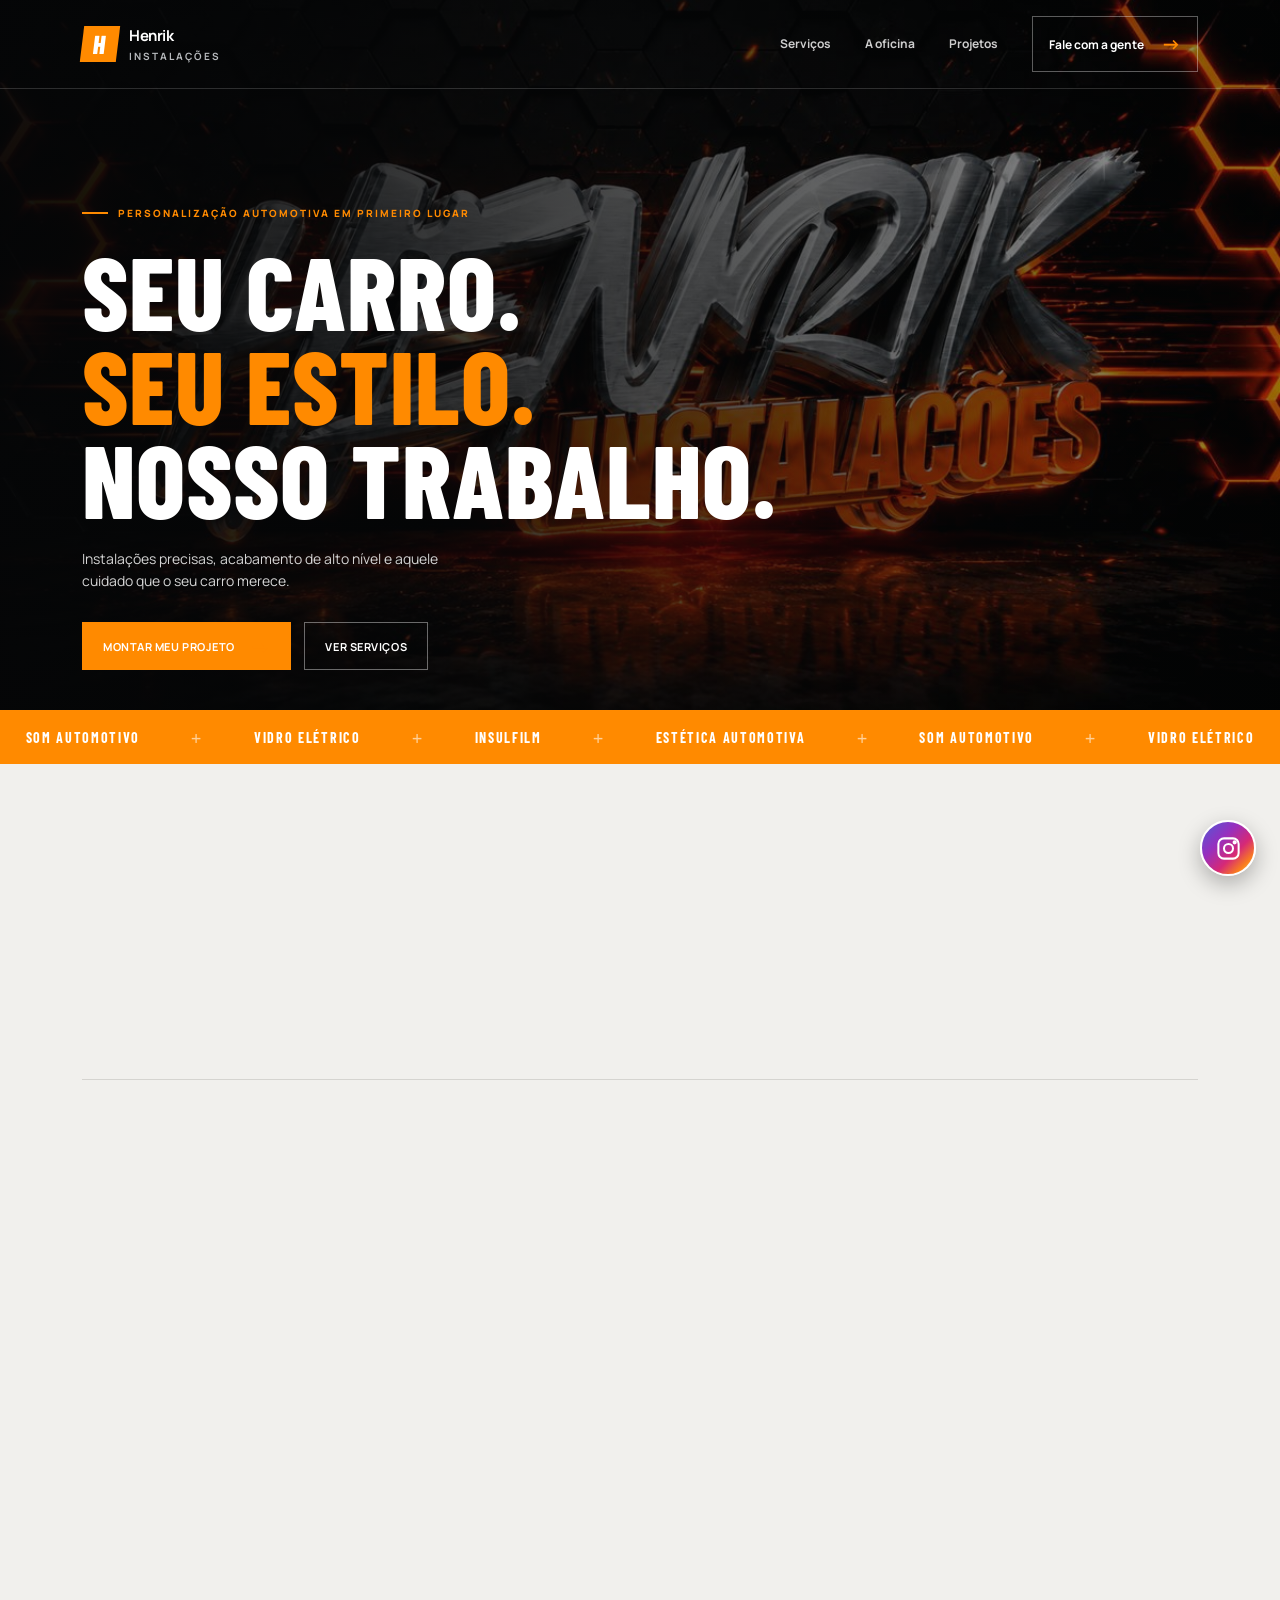
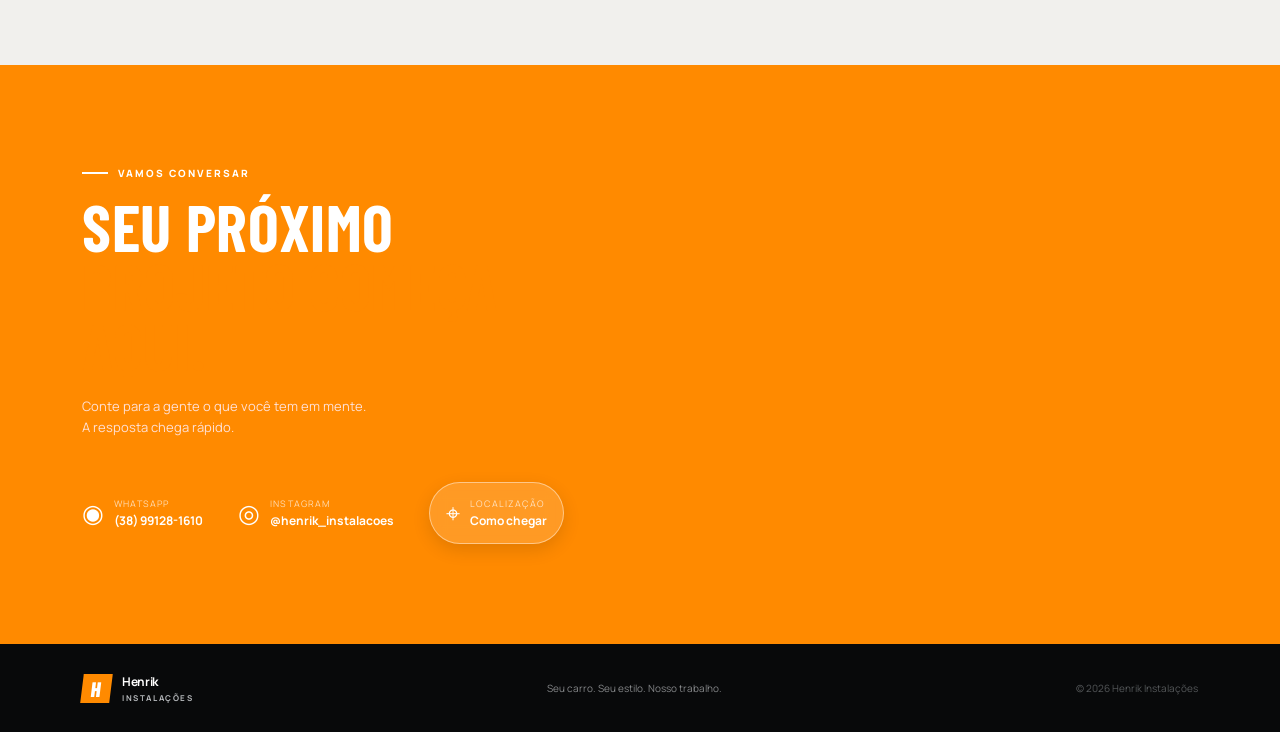
<file: index.html>
<!doctype html>
<html lang="pt-BR">
<head>
	<meta charset="UTF-8">
	<meta name="viewport" content="width=device-width, initial-scale=1.0">
	<meta name="description" content="Henrik Instala&ccedil;&otilde;es: som automotivo, vidro el&eacute;trico, insulfilm e est&eacute;tica automotiva.">
	<title>Henrik Instala&ccedil;&otilde;es | Seu carro, do seu jeito</title>
	<link rel="preconnect" href="https://fonts.googleapis.com">
	<link rel="preconnect" href="https://fonts.gstatic.com" crossorigin>
	<link href="https://fonts.googleapis.com/css2?family=Barlow+Condensed:wght@500;600;700;800&family=Manrope:wght@400;500;600;700;800&display=swap" rel="stylesheet">
	<link rel="preload" as="image" href="pc.jpg">
	<meta name="google-site-verification" content="ImUjUduH8LUoPvCzPSlhlmtv-sueE6uZ35hxQl8vcv8" />
	<link rel="stylesheet" href="style.css">
</head>
<body>
	<!-- Cabecalho e menu principal -->
	<header class="site-header" id="inicio">
		<div class="container nav-wrap">
			<a class="brand" href="#inicio" aria-label="Henrik Instala&ccedil;&otilde;es - p&aacute;gina inicial">
				<span class="brand-mark">H</span>
				<span class="brand-name">Henrik <strong>Instala&ccedil;&otilde;es</strong></span>
			</a>
			<button class="menu-toggle" type="button" aria-label="Abrir menu" aria-expanded="false">
				<span></span>
				<span></span>
				<span></span>
			</button>
			<nav class="main-nav" aria-label="Navega&ccedil;&atilde;o principal">
				<a href="#servicos">Servi&ccedil;os</a>
				<a href="#sobre">A oficina</a>
				<a href="#projetos">Projetos</a>
				<a href="#contato" class="nav-cta">Fale com a gente <span>&rarr;</span></a>
			</nav>
		</div>
	</header>

	<main>
		<!-- Banner principal -->
		<section class="hero">
			<div class="hero-image" aria-hidden="true"></div>
			<div class="hero-overlay"></div>
			<div class="container hero-content">
				<p class="eyebrow"><span></span> Personaliza&ccedil;&atilde;o automotiva em primeiro lugar</p>
				<h1>Seu carro.<br><em>Seu estilo.</em><br>Nosso trabalho.</h1>
				<p class="hero-text">Instala&ccedil;&otilde;es precisas, acabamento de alto n&iacute;vel e aquele cuidado que o seu carro merece.</p>
				<div class="hero-actions">
					<a class="button button-primary" href="#contato">Montar meu projeto <span>&rarr;</span></a>
					<a class="button button-ghost" href="#servicos">Ver servi&ccedil;os</a>
				</div>
			</div>
		</section>

		<!-- Faixa com as especialidades -->
		<section class="ticker" aria-label="Especialidades">
			<div class="ticker-track">
				<span>som automotivo</span>
				<b>+</b>
				<span>vidro el&eacute;trico</span>
				<b>+</b>
				<span>insulfilm</span>
				<b>+</b>
				<span>est&eacute;tica automotiva</span>
				<b>+</b>
				<span>som automotivo</span>
				<b>+</b>
				<span>vidro el&eacute;trico</span>
			</div>
		</section>

		<!-- Lista de servicos -->
		<section class="section services-section" id="servicos">
			<div class="container">
				<div class="section-heading split-heading">
					<div>
						<p class="eyebrow dark"><span></span> O que fazemos</p>
						<h2>Mais que acess&oacute;rios.<br><em>Experi&ecirc;ncias.</em></h2>
					</div>
					<p class="section-intro">Tudo para deixar seu carro mais completo, protegido e com a sua identidade. Do projeto &agrave; instala&ccedil;&atilde;o, tudo feito na nossa oficina.</p>
				</div>
				<div class="services-grid">
					<article class="service-card">
						<div class="service-number">01</div>
						<div class="service-icon">♫</div>
						<h3>Som<br>automotivo</h3>
						<p>Pot&ecirc;ncia, qualidade e um projeto que combina com seu jeito de ouvir.</p>
						<a href="#contato" aria-label="Saiba mais sobre som automotivo">&rarr;</a>
					</article>
					<article class="service-card">
						<div class="service-number">02</div>
						<div class="service-icon">▣</div>
						<h3>Vidro<br>el&eacute;trico</h3>
						<p>Conforto no toque e instala&ccedil;&atilde;o limpa, segura e dur&aacute;vel.</p>
						<a href="#contato" aria-label="Saiba mais sobre vidro el&eacute;trico">&rarr;</a>
					</article>
					<article class="service-card">
						<div class="service-number">03</div>
						<div class="service-icon">◒</div>
						<h3>Insulfilm</h3>
						<p>Privacidade, prote&ccedil;&atilde;o solar e visual renovado para o seu carro.</p>
						<a href="#contato" aria-label="Saiba mais sobre insulfilm">&rarr;</a>
					</article>
					<article class="service-card">
						<div class="service-number">04</div>
						<div class="service-icon">✦</div>
						<h3>Est&eacute;tica<br>automotiva</h3>
						<p>Produtos e cuidados para manter o brilho e a presen&ccedil;a do seu carro.</p>
						<a href="#contato" aria-label="Saiba mais sobre est&eacute;tica automotiva">&rarr;</a>
					</article>
					<article class="service-card">
						<div class="service-number">05</div>
						<div class="service-icon">!</div>
						<h3>Alarme</h3>
						<p>Seguran&ccedil;a e tranquilidade com instala&ccedil;&atilde;o precisa no seu carro.</p>
						<a href="#contato" aria-label="Saiba mais sobre alarme">&rarr;</a>
					</article>
					<article class="service-card">
						<div class="service-number">06</div>
						<div class="service-icon">✧</div>
						<h3>L&acirc;mpadas<br>de LED</h3>
						<p>Mais visibilidade e um visual moderno para iluminar cada caminho.</p>
						<a href="#contato" aria-label="Saiba mais sobre lampadas de LED">&rarr;</a>
					</article>
					<article class="service-card">
						<div class="service-number">07</div>
						<div class="service-icon">▣</div>
						<h3>Trava<br>el&eacute;trica</h3>
						<p>Praticidade e fechamento seguro para deixar sua rotina mais confort&aacute;vel.</p>
						<a href="#contato" aria-label="Saiba mais sobre trava eletrica">&rarr;</a>
					</article>
					<article class="service-card">
						<div class="service-number">08</div>
						<div class="service-icon">+</div>
						<h3>Acess&oacute;rios<br>automotivos</h3>
						<p>Detalhes que completam o projeto e deixam o carro com a sua identidade.</p>
						<a href="#contato" aria-label="Saiba mais sobre acessorios automotivos">&rarr;</a>
					</article>
				</div>
			</div>
		</section>

		<!-- Destaque de insulfilm -->
		<section class="about-section" id="sobre">
			<div class="container about-grid">
				<div class="about-visual">
					<img src="carrofume.png" loading="lazy" decoding="async" alt="Lancer com vidros protegidos por insulfilm">
					<div class="est-badge">
						<strong>Tiger</strong>
						<span>Films</span>
					</div>
				</div>
				<div class="about-copy">
					<p class="eyebrow dark"><span></span> Insulfilm automotivo</p>
					<h2>Prote&ccedil;&atilde;o<br><em>com estilo.</em></h2>
					<p>Insulfilm de qualidade para deixar seu carro mais confort&aacute;vel, protegido e com um visual muito mais marcante.</p>
					<p>Reduza o calor e o excesso de luz, aumente a privacidade e proteja o interior do seu carro com uma instala&ccedil;&atilde;o limpa e precisa.</p>
					<a class="text-link" href="#contato">Quero colocar insulfilm <span>&rarr;</span></a>
				</div>
			</div>
		</section>

		<!-- Galeria de projetos -->
		<section class="section projects-section" id="projetos">
			<div class="container">
				<div class="section-heading projects-heading">
					<div>
						<p class="eyebrow dark"><span></span> Projetos recentes</p>
						<h2>Detalhes que<br><em>fazem diferen&ccedil;a.</em></h2>
					</div>
					<a class="text-link" href="#contato">Quero um projeto assim <span>&rarr;</span></a>
				</div>
				<div class="project-grid">
					<figure class="project project-large">
						<img src="som.png" alt="imagem do som">
						<figcaption>
							<span>Som automotivo</span>
							<strong>Presen&ccedil;a em cada nota.</strong>
						</figcaption>
					</figure>
					<figure class="project">
						<img src="insuufilm.png" alt="carro com insufilm">
						<figcaption>
							<span>Insulfilm</span>
							<strong>Prote&ccedil;&atilde;o com estilo.</strong>
						</figcaption>
					</figure>
					<figure class="project">
						<img src="produtos.png" alt="imagem do carro com produtos">
						<figcaption>
							<span>Est&eacute;tica automotiva</span>
							<strong>Brilho que se destaca.</strong>
						</figcaption>
					</figure>
				</div>
			</div>
		</section>

		<!-- Formulario de contato -->
		<section class="contact-section" id="contato">
			<div class="container contact-grid">
				<div>
					<p class="eyebrow"><span></span> Vamos conversar</p>
					<h2>Seu pr&oacute;ximo<br><em>projeto come&ccedil;a aqui.</em></h2>
					<p class="contact-lead">Conte para a gente o que voc&ecirc; tem em mente.<br>A resposta chega r&aacute;pido.</p>
					<div class="contact-details">
						<a href="https://wa.me/5538991281610" target="_blank" rel="noreferrer">
							<span class="detail-icon">◉</span>
							<span>
								<small>WhatsApp</small>
								<strong>(38) 99128-1610</strong>
							</span>
						</a>
						<a href="https://www.instagram.com/henrik_instalacoes/" target="_blank" rel="noreferrer">
							<span class="detail-icon">◎</span>
							<span>
								<small>Instagram</small>
								<strong>@henrik_instalacoes</strong>
							</span>
						</a>
						<a class="location-link" href="https://www.google.com/maps/search/?api=1&query=R.+Izidio+Jose+de+Oliveira%2C+226%2C+Bandeirantes%2C+Jaiba+-+MG%2C+39508-000" target="_blank" rel="noreferrer">
							<span class="detail-icon">⌖</span>
							<span>
								<small>Localiza&ccedil;&atilde;o</small>
								<strong>Como chegar</strong>
							</span>
						</a>
					</div>
				</div>
				<form class="contact-form" id="contact-form">
					<label for="name">
						Seu nome
						<input id="name" name="name" type="text" placeholder="Como podemos te chamar?" required>
					</label>
					<label for="service">
						O que voc&ecirc; precisa?
						<select id="service" name="service" required>
							<option value="">Selecione um servi&ccedil;o</option>
							<option>Som automotivo</option>
							<option>Vidro el&eacute;trico</option>
							<option>Insulfilm</option>
							<option>Est&eacute;tica automotiva</option>
							<option>Alarme</option>
							<option>L&acirc;mpadas de LED</option>
							<option>Trava el&eacute;trica</option>
							<option>Acess&oacute;rios automotivos</option>
							<option>Outro projeto</option>
						</select>
					</label>
					<label for="message">
						Mensagem
						<textarea id="message" name="message" rows="3" placeholder="Fale um pouco sobre seu carro e sua ideia..."></textarea>
					</label>
					<button class="button button-primary" type="submit">Enviar pelo WhatsApp <span>&rarr;</span></button>
					<p class="form-note" id="form-note">Atendimento de segunda a s&aacute;bado.</p>
				</form>
			</div>
		</section>
	</main>
	<!-- Rodape -->
	<footer class="site-footer">
		<div class="container footer-wrap">
			<a class="brand" href="#inicio">
				<span class="brand-mark">H</span>
				<span class="brand-name">Henrik <strong>Instala&ccedil;&otilde;es</strong></span>
			</a>
			<p>Seu carro. Seu estilo. Nosso trabalho.</p>
			<span class="footer-copy">&copy; 2026 Henrik Instala&ccedil;&otilde;es</span>
		</div>
	</footer>
	<!-- Botao fixo para abrir o perfil do Instagram -->
	<a class="instagram-float" href="https://www.instagram.com/henrik_instalacoes/" target="_blank" rel="noreferrer" aria-label="Abrir Instagram da Henrik Instalacoes">
		<svg viewBox="0 0 24 24" aria-hidden="true">
			<rect x="3" y="3" width="18" height="18" rx="5"></rect>
			<circle cx="12" cy="12" r="4"></circle>
			<circle cx="17.5" cy="6.5" r="1"></circle>
		</svg>
	</a>
	<script src="script.js"></script>
</body>
</html>
</file>
<file: style.css>
﻿:root {
  --ink:#111214;
  --black:#08090a;
  --orange:#ff8a00;
  --silver:#b7babd;
  --paper:#f1f0ed;
  --line:#d5d4d0;
  --muted:#686a6c;
  --white:#fff;
  --display:'Barlow Condensed',sans-serif;
  --body:'Manrope',sans-serif
}

* {
  box-sizing:border-box
}

html {
  scroll-behavior:smooth
}

body {
  margin:0;
  background:var(--paper);
  color:var(--ink);
  font-family:var(--body);
  font-size:15px;
  line-height:1.6
}

.container {
  max-width:1180px;
  margin:auto;
  padding:0 32px
}

.site-header {
  position:absolute;
  top:0;
  left:0;
  right:0;
  z-index:5;
  color:var(--white);
  border-bottom:1px solid rgba(255,255,255,.16)
}

.nav-wrap {
  display:flex;
  height:88px;
  align-items:center;
  justify-content:space-between
}

.brand {
  display:flex;
  align-items:center;
  gap:11px;
  color:inherit;
  text-decoration:none
}

.brand-mark {
  display:grid;
  place-items:center;
  width:36px;
  height:36px;
  background:var(--orange);
  color:var(--white);
  font-family:var(--display);
  font-size:26px;
  font-weight:800;
  line-height:1;
  transform:skew(-7deg)
}

.brand-name {
  font-size:15px;
  font-weight:700;
  letter-spacing:-.03em
}

.brand-name strong {
  display:block;
  color:var(--silver);
  font-size:10px;
  letter-spacing:.2em;
  text-transform:uppercase
}

.main-nav {
  display:flex;
  align-items:center;
  gap:34px
}

.main-nav a {
  color:rgba(255,255,255,.8);
  font-size:12px;
  font-weight:700;
  text-decoration:none;
  transition:color .2s
}

.main-nav a:hover {
  color:var(--orange)
}

.main-nav .nav-cta {
  color:var(--white);
  border:1px solid rgba(255,255,255,.35);
  padding:11px 16px
}

.nav-cta span,.button span,.text-link span {
  color:var(--orange);
  margin-left:15px;
  font-size:20px;
  vertical-align:-2px
}

.menu-toggle {
  display:none
}

.hero {
  position:relative;
  min-height:710px;
  background:var(--black);
  overflow:hidden;
  color:var(--white)
}

.hero-image {
  position:absolute;
  inset:0;
  background-image:url('pc.jpg');
  background-size:cover;
  background-position:center 64%;
  opacity:.66
}

.hero-overlay {
  position:absolute;
  inset:0;
  background:linear-gradient(90deg,rgba(5,6,7,.92) 0%,rgba(5,6,7,.6) 47%,rgba(5,6,7,.1) 100%)
}

.hero-content {
  position:relative;
  padding-top:205px
}

.eyebrow {
  display:flex;
  align-items:center;
  gap:10px;
  color:var(--orange);
  font-size:10px;
  font-weight:800;
  letter-spacing:.2em;
  text-transform:uppercase
}

.eyebrow span {
  display:inline-block;
  width:26px;
  height:2px;
  background:currentColor
}

.eyebrow.dark {
  color:var(--orange)
}

h1,h2,h3,p {
  margin-top:0
}

h1,h2,h3 {
  font-family:var(--display);
  text-transform:uppercase;
  line-height:.92;
  letter-spacing:.01em
}

h1 {
  max-width:700px;
  margin:22px 0;
  font-size:clamp(58px,8vw,106px);
  font-weight:800
}

h1 em,h2 em {
  color:var(--orange);
  font-style:normal
}

.hero-text {
  max-width:390px;
  color:#d4d4d4;
  font-size:14px
}

.hero-actions {
  display:flex;
  gap:13px;
  margin-top:30px
}

.button {
  display:inline-flex;
  align-items:center;
  justify-content:center;
  min-height:48px;
  padding:0 20px;
  border:1px solid transparent;
  font:700 11px var(--body);
  letter-spacing:.05em;
  text-decoration:none;
  text-transform:uppercase;
  cursor:pointer;
  transition:transform .2s,background .2s
}

.button:hover {
  transform:translateY(-3px)
}

.button-primary {
  background:var(--orange);
  color:var(--white)
}

.button-primary:hover {
  background:#e64a12
}

.button-ghost {
  border-color:rgba(255,255,255,.4);
  color:var(--white)
}

.ticker {
  overflow:hidden;
  background:var(--orange);
  color:var(--white);
  white-space:nowrap
}

.ticker-track {
  display:flex;
  justify-content:space-around;
  align-items:center;
  min-width:1050px;
  padding:13px 0;
  font:700 14px var(--display);
  letter-spacing:.12em;
  text-transform:uppercase
}

.ticker b {
  font:400 23px var(--display);
  opacity:.6
}

.section {
  padding:110px 0
}

.section-heading {
  margin-bottom:55px
}

.split-heading {
  display:flex;
  justify-content:space-between;
  align-items:end;
  gap:50px
}

.section h2,.about-copy h2,.contact-section h2 {
  font-size:64px;
  margin:16px 0 0
}

.section-intro {
  max-width:315px;
  margin-bottom:4px;
  color:var(--muted);
  font-size:13px
}

.services-grid {
  display:grid;
  grid-template-columns:repeat(4,1fr);
  border-top:1px solid var(--line)
}

.service-card {
  position:relative;
  min-height:300px;
  padding:25px 22px;
  border-right:1px solid var(--line);
  transition:background .25s,color .25s;
  overflow:hidden
}

.service-card:first-child {
  border-left:1px solid var(--line)
}

.service-card:hover {
  background:var(--ink);
  color:var(--white)
}

.service-number {
  color:var(--silver);
  font-size:11px
}

.service-icon {
  margin:33px 0 16px;
  color:var(--orange);
  font-size:31px;
  line-height:1
}

.service-card h3 {
  font-size:30px;
  margin-bottom:14px
}

.service-card p {
  max-width:190px;
  color:var(--muted);
  font-size:11px
}

.service-card:hover p {
  color:#b7babd
}

.service-card>a {
  position:absolute;
  right:22px;
  bottom:22px;
  color:var(--orange);
  font-size:25px;
  text-decoration:none
}

.about-section {
  background:var(--ink);
  color:var(--white);
  padding:110px 0
}

.about-grid {
  display:grid;
  grid-template-columns:1fr 1fr;
  gap:100px;
  align-items:center
}

.about-visual {
  position:relative
}

.about-visual::after {
  content:"";
  position:absolute;
  inset:0;
  z-index:1;
  pointer-events:none;
  background:linear-gradient(to bottom,rgba(0,0,0,.62) 0%,rgba(0,0,0,0) 28%,rgba(0,0,0,0) 66%,rgba(0,0,0,.72) 100%)
}

.about-visual img {
  display:block;
  width:100%;
  height:470px;
  object-fit:cover
}

.est-badge {
  position:absolute;
  right:-28px;
  bottom:28px;
  z-index:2;
  display:flex;
  flex-direction:column;
  align-items:center;
  justify-content:center;
  gap:0;
  width:105px;
  height:105px;
  padding:12px;
  background:var(--orange);
  transform:rotate(-8deg);
  color:var(--white)
}

.est-badge strong {
  font:800 37px var(--display)
}

.est-badge span {
  font-size:9px;
  line-height:1.15;
  text-align:center;
  text-transform:uppercase
}

.about-copy>p:not(.eyebrow) {
  max-width:420px;
  color:#a7a8a9;
  font-size:13px
}

.about-copy h2 {
  margin-bottom:32px
}

.text-link {
  display:inline-block;
  margin-top:20px;
  color:var(--white);
  font-size:11px;
  font-weight:800;
  letter-spacing:.06em;
  text-decoration:none;
  text-transform:uppercase
}

.projects-heading {
  display:flex;
  justify-content:space-between;
  align-items:end
}

.projects-heading .text-link {
  color:var(--ink)
}

.project-grid {
  display:grid;
  grid-template-columns:repeat(3,1fr);
  gap:16px
}

.project {
  position:relative;
  height:360px;
  margin:0;
  overflow:hidden;
  background:var(--ink)
}

.project img {
  width:100%;
  height:100%;
  object-fit:cover;
  transition:transform .6s
}

.project:hover img {
  transform:scale(1.06)
}

.project:after {
  content:"";
  position:absolute;
  inset:45% 0 0;
  background:linear-gradient(transparent,rgba(0,0,0,.85))
}

.project figcaption {
  position:absolute;
  z-index:1;
  bottom:22px;
  left:22px;
  color:var(--white)
}

.project figcaption span {
  display:block;
  margin-bottom:5px;
  color:var(--orange);
  font-size:9px;
  font-weight:800;
  letter-spacing:.16em;
  text-transform:uppercase
}

.project figcaption strong {
  font:600 24px var(--display);
  text-transform:uppercase
}

.contact-section {
  padding:100px 0;
  background:var(--orange);
  color:var(--white)
}

.contact-grid {
  display:grid;
  grid-template-columns:1fr 1fr;
  gap:100px
}

.contact-section .eyebrow {
  color:var(--white)
}

.contact-section h2 {
  font-size:65px;
  margin-bottom:20px
}

.contact-lead {
  max-width:330px;
  color:#ffe0d5;
  font-size:13px
}

.contact-details {
  display:flex;
  gap:35px;
  margin-top:45px
}

.contact-details a {
  display:flex;
  align-items:center;
  gap:10px;
  color:var(--white);
  text-decoration:none
}

.contact-details .location-link {
  padding:10px 16px;
  border:1px solid rgba(255,255,255,.45);
  border-radius:999px;
  background:rgba(255,255,255,.14);
  box-shadow:0 6px 18px rgba(0,0,0,.12);
  backdrop-filter:blur(8px);
  transition:background .2s,color .2s,transform .2s,box-shadow .2s
}

.contact-details .location-link:hover {
  background:var(--white);
  color:var(--ink);
  box-shadow:0 9px 22px rgba(0,0,0,.18);
  transform:translateY(-3px)
}

.detail-icon {
  font-size:25px
}

.contact-details small,.contact-details strong {
  display:block
}

.contact-details small {
  font-size:9px;
  text-transform:uppercase;
  letter-spacing:.13em;
  opacity:.7
}

.contact-details strong {
  font-size:12px
}

.contact-form {
  padding-top:12px
}

.contact-form label {
  display:block;
  margin-bottom:17px;
  color:#ffe0d5;
  font-size:10px;
  font-weight:800;
  letter-spacing:.12em;
  text-transform:uppercase
}

.contact-form input,.contact-form select,.contact-form textarea {
  display:block;
  width:100%;
  margin-top:6px;
  padding:11px 0;
  border:0;
  border-bottom:1px solid rgba(255,255,255,.55);
  outline:0;
  background:transparent;
  color:var(--white);
  font:500 13px var(--body);
  resize:vertical
}

.contact-form input::placeholder,.contact-form textarea::placeholder {
  color:#ffe0d5
}

.contact-form select option {
  color:var(--ink)
}

.contact-form .button {
  margin-top:12px;
  border:0
}

.form-note {
  color:#ffe0d5;
  font-size:10px
}

.site-footer {
  background:var(--black);
  color:#858789;
  padding:28px 0
}

.footer-wrap {
  display:flex;
  align-items:center;
  justify-content:space-between
}

.footer-wrap .brand {
  color:var(--white)
}

.footer-wrap p,.footer-copy {
  margin:0;
  font-size:10px
}

.footer-copy {
  color:#55585a
}

.site-footer .brand-mark {
  width:29px;
  height:29px;
  font-size:21px
}

.site-footer .brand-name {
  font-size:12px
}

.site-footer .brand-name strong {
  font-size:8px
}

/* Botao fixo que leva diretamente ao perfil do Instagram */
.instagram-float {
  position:fixed;
  right:24px;
  bottom:24px;
  z-index:10;
  display:grid;
  place-items:center;
  width:56px;
  height:56px;
  border:2px solid var(--white);
  border-radius:50%;
  background:linear-gradient(135deg,#4f5bd5 0%,#962fbf 35%,#d62976 62%,#fa7e1e 82%,#feda75 100%);
  box-shadow:0 8px 22px rgba(0,0,0,.28);
  color:var(--white);
  transition:transform .2s,background .2s
}

.instagram-float:hover {
  background:linear-gradient(135deg,#feda75 0%,#fa7e1e 25%,#d62976 55%,#962fbf 78%,#4f5bd5 100%);
  transform:translateY(-4px)
}

.instagram-float svg {
  width:27px;
  height:27px;
  fill:none;
  stroke:currentColor;
  stroke-linecap:round;
  stroke-linejoin:round;
  stroke-width:1.8
}

.reveal {
  opacity:0;
  transform:translateY(20px);
  transition:opacity .7s ease,transform .7s ease
}

.reveal.visible {
  opacity:1;
  transform:none
}

.reveal.no-reveal-animation {
  transition:none
}

.error-page {
  min-height:100vh;
  display:grid;
  place-items:center;
  overflow:hidden;
  background:var(--black);
  color:var(--white)
}

.error-page::before {
  content:"";
  position:fixed;
  inset:0;
  pointer-events:none;
  background:linear-gradient(135deg,rgba(255,138,0,.2),transparent 42%),linear-gradient(to bottom,transparent 50%,rgba(0,0,0,.8));
}

.error-content {
  position:relative;
  z-index:1;
  width:min(100%,720px);
  padding:48px 32px
}

.error-brand {
  margin-bottom:120px
}

.error-page h1 {
  margin:22px 0;
  font-size:clamp(64px,10vw,120px)
}

.error-text {
  max-width:360px;
  color:#b7babd;
  font-size:14px
}

.error-code {
  display:block;
  margin-top:100px;
  color:#686a6c;
  font-size:10px;
  letter-spacing:.18em;
  text-transform:uppercase
}

@media(max-width:800px) {
  .container {
  padding:0 20px
}

.nav-wrap {
  height:72px
}

.menu-toggle {
  display:flex;
  flex-direction:column;
  gap:5px;
  padding:10px;
  border:0;
  background:none;
  cursor:pointer
}

.menu-toggle span {
  display:block;
  width:25px;
  height:2px;
  background:var(--white);
  transition:.2s
}

.main-nav {
  display:none;
  position:absolute;
  top:72px;
  left:0;
  right:0;
  flex-direction:column;
  align-items:stretch;
  gap:0;
  padding:10px 20px 20px;
  background:var(--black);
  border-top:1px solid #333
}

.main-nav.open {
  display:flex
}

.main-nav a {
  padding:13px 0
}

.main-nav .nav-cta {
  text-align:center
}

.hero {
  min-height:670px
}

.hero-image {
  background-position:65% center
}

.hero-content {
  padding-top:160px
}

.split-heading,.projects-heading {
  display:block
}

.section h2,.about-copy h2,.contact-section h2 {
  font-size:50px
}

.section-intro {
  margin-top:25px
}

.section {
  padding:80px 0
}

.services-grid {
  grid-template-columns:1fr 1fr
}

.service-card {
  min-height:275px;
  border-bottom:1px solid var(--line)
}

.about-section {
  padding:80px 0
}

.about-grid,.contact-grid {
  grid-template-columns:1fr;
  gap:55px
}

.about-visual img {
  height:350px
}

.est-badge {
  right:-5px
}

.project-grid {
  grid-template-columns:1fr
}

.project-large {
  grid-column:auto
}

.project {
  height:280px
}

.contact-section {
  padding:75px 0
}

.contact-details {
  flex-wrap:wrap;
  gap:20px
}

.footer-wrap {
  align-items:flex-start;
  gap:15px;
  flex-wrap:wrap
}

.footer-wrap p {
  order:3;
  width:100%
}


}

@media(max-width:460px) {
  .error-content {
    padding:32px 20px
  }

  .error-brand {
    margin-bottom:90px
  }

  .error-page h1 {
    font-size:62px
  }

  .error-page .hero-actions {
    max-width:none
  }

  .error-page .button {
    width:100%
  }

  .instagram-float {
    right:18px;
    bottom:18px;
    width:52px;
    height:52px
  }

  h1 {
  font-size:59px
}

.hero-text {
  font-size:13px
}

.hero-actions {
  align-items:stretch;
  flex-direction:column;
  max-width:240px
}

.services-grid {
  grid-template-columns:1fr
}

.service-card {
  min-height:240px
}

.section h2,.about-copy h2,.contact-section h2 {
  font-size:45px
}

.project-grid {
  display:block
}

.project {
  height:290px;
  margin-bottom:14px
}

.contact-details {
  display:block
}

.contact-details a {
  margin-bottom:14px
}


}
</file>
